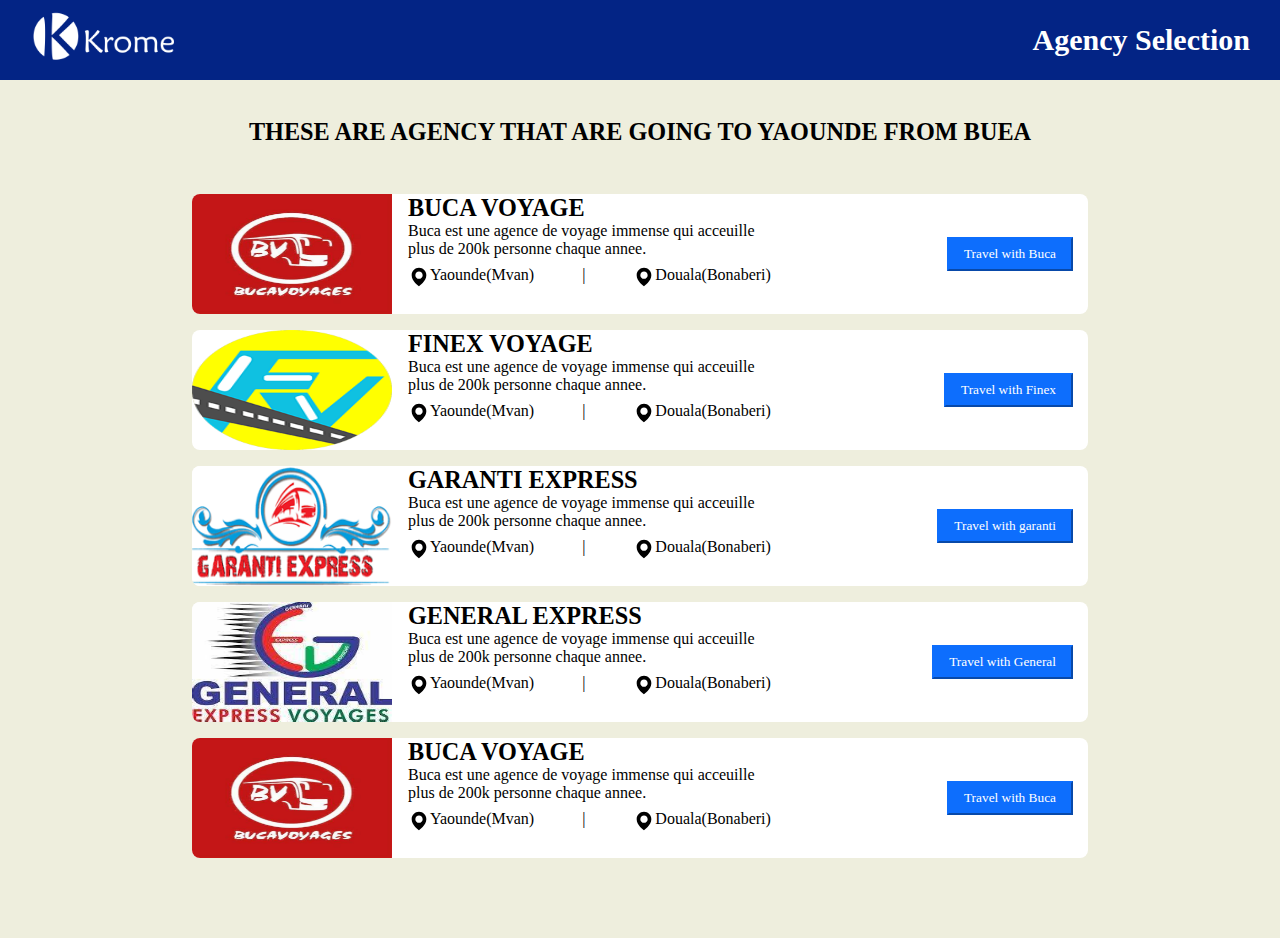
<file: agency.html>
<!DOCTYPE html>
<html lang="en">

<head>
    <meta charset="UTF-8">
    <meta name="viewport" content="width=device-width, initial-scale=1.0">
    <link rel="stylesheet" href="css/agency.css">
    <title>Agency</title>
</head>

<body>
    <div class="nav">
        <div class="logo">
            <img src="images/krome-white.png" alt="">
        </div>
        <p>Agency Selection</p>
    </div>
    <div class="section1 pb-5">
        <h1 class="fs-4 mb-5 text-uppercase fw-bold">These are agency that are going to Yaounde from Buea</h1>


        <div class="agency-card d-flex mb-3">
            <div class="agency-card2 d-flex">
                <img src="images/buca.jpg" alt="" class="agency-img">
                <div class="agency-text ms-3">
                    <div class="agency-name fs-4 fw-bold text-uppercase">BUCA Voyage</div>
                    <div class="agency-description mb-2">Buca est une agence de voyage immense qui acceuille <br>
                        plus de 200k personne chaque annee.
                    </div>
                    <div class="agency-location d-flex">
                        <svg xmlns="http://www.w3.org/2000/svg" width="22" height="22" viewBox="0 0 24 24"
                            style="fill: black;">
                            <path
                                d="M12 2C7.589 2 4 5.589 4 9.995 3.971 16.44 11.696 21.784 12 22c0 0 8.029-5.56 8-12 0-4.411-3.589-8-8-8zm0 12c-2.21 0-4-1.79-4-4s1.79-4 4-4 4 1.79 4 4-1.79 4-4 4z">
                            </path>
                        </svg>
                        <p>Yaounde(Mvan)</p>
                        <p class="mx-5">|</p>

                        <svg xmlns="http://www.w3.org/2000/svg" width="22" height="22" viewBox="0 0 24 24"
                            style="fill: black;">
                            <path
                                d="M12 2C7.589 2 4 5.589 4 9.995 3.971 16.44 11.696 21.784 12 22c0 0 8.029-5.56 8-12 0-4.411-3.589-8-8-8zm0 12c-2.21 0-4-1.79-4-4s1.79-4 4-4 4 1.79 4 4-1.79 4-4 4z">
                            </path>
                        </svg>
                        <p>Douala(Bonaberi)</p>
                    </div>
                </div>
            </div>
            <div class="agency-btn">
                <button type="button" class="btn btn-primary">Travel with Buca</button>
            </div>
        </div>



        <div class="agency-card d-flex mb-3">
            <div class="agency-card2 d-flex">
                <img src="images/finex.png" alt="" class="agency-img">
                <div class="agency-text ms-3">
                    <div class="agency-name fs-4 fw-bold text-uppercase">FINEX Voyage</div>
                    <div class="agency-description mb-2">Buca est une agence de voyage immense qui acceuille <br>
                        plus de 200k personne chaque annee.
                    </div>
                    <div class="agency-location d-flex">
                        <svg xmlns="http://www.w3.org/2000/svg" width="22" height="22" viewBox="0 0 24 24"
                            style="fill: black;">
                            <path
                                d="M12 2C7.589 2 4 5.589 4 9.995 3.971 16.44 11.696 21.784 12 22c0 0 8.029-5.56 8-12 0-4.411-3.589-8-8-8zm0 12c-2.21 0-4-1.79-4-4s1.79-4 4-4 4 1.79 4 4-1.79 4-4 4z">
                            </path>
                        </svg>
                        <p>Yaounde(Mvan)</p>
                        <p class="mx-5">|</p>

                        <svg xmlns="http://www.w3.org/2000/svg" width="22" height="22" viewBox="0 0 24 24"
                            style="fill: black;">
                            <path
                                d="M12 2C7.589 2 4 5.589 4 9.995 3.971 16.44 11.696 21.784 12 22c0 0 8.029-5.56 8-12 0-4.411-3.589-8-8-8zm0 12c-2.21 0-4-1.79-4-4s1.79-4 4-4 4 1.79 4 4-1.79 4-4 4z">
                            </path>
                        </svg>
                        <p>Douala(Bonaberi)</p>
                    </div>
                </div>
            </div>
            <div class="agency-btn">
                <button type="button" class="btn btn-primary">Travel with Finex</button>
            </div>
        </div>


        <div class="agency-card d-flex mb-3">
            <div class="agency-card2 d-flex">
                <img src="images/garanti.png" alt="" class="agency-img">
                <div class="agency-text ms-3">
                    <div class="agency-name fs-4 fw-bold text-uppercase">garanti express</div>
                    <div class="agency-description mb-2">Buca est une agence de voyage immense qui acceuille <br>
                        plus de 200k personne chaque annee.
                    </div>
                    <div class="agency-location d-flex">
                        <svg xmlns="http://www.w3.org/2000/svg" width="22" height="22" viewBox="0 0 24 24"
                            style="fill: black;">
                            <path
                                d="M12 2C7.589 2 4 5.589 4 9.995 3.971 16.44 11.696 21.784 12 22c0 0 8.029-5.56 8-12 0-4.411-3.589-8-8-8zm0 12c-2.21 0-4-1.79-4-4s1.79-4 4-4 4 1.79 4 4-1.79 4-4 4z">
                            </path>
                        </svg>
                        <p>Yaounde(Mvan)</p>
                        <p class="mx-5">|</p>

                        <svg xmlns="http://www.w3.org/2000/svg" width="22" height="22" viewBox="0 0 24 24"
                            style="fill: black;">
                            <path
                                d="M12 2C7.589 2 4 5.589 4 9.995 3.971 16.44 11.696 21.784 12 22c0 0 8.029-5.56 8-12 0-4.411-3.589-8-8-8zm0 12c-2.21 0-4-1.79-4-4s1.79-4 4-4 4 1.79 4 4-1.79 4-4 4z">
                            </path>
                        </svg>
                        <p>Douala(Bonaberi)</p>
                    </div>
                </div>
            </div>
            <div class="agency-btn">
                <button type="button" class="btn btn-primary">Travel with garanti</button>
            </div>
        </div>


        <div class="agency-card d-flex mb-3">
            <div class="agency-card2 d-flex">
                <img src="images/general.jpg" alt="" class="agency-img">
                <div class="agency-text ms-3">
                    <div class="agency-name fs-4 fw-bold text-uppercase">general express</div>
                    <div class="agency-description mb-2">Buca est une agence de voyage immense qui acceuille <br>
                        plus de 200k personne chaque annee.
                    </div>
                    <div class="agency-location d-flex">
                        <svg xmlns="http://www.w3.org/2000/svg" width="22" height="22" viewBox="0 0 24 24"
                            style="fill: black;">
                            <path
                                d="M12 2C7.589 2 4 5.589 4 9.995 3.971 16.44 11.696 21.784 12 22c0 0 8.029-5.56 8-12 0-4.411-3.589-8-8-8zm0 12c-2.21 0-4-1.79-4-4s1.79-4 4-4 4 1.79 4 4-1.79 4-4 4z">
                            </path>
                        </svg>
                        <p>Yaounde(Mvan)</p>
                        <p class="mx-5">|</p>

                        <svg xmlns="http://www.w3.org/2000/svg" width="22" height="22" viewBox="0 0 24 24"
                            style="fill: black;">
                            <path
                                d="M12 2C7.589 2 4 5.589 4 9.995 3.971 16.44 11.696 21.784 12 22c0 0 8.029-5.56 8-12 0-4.411-3.589-8-8-8zm0 12c-2.21 0-4-1.79-4-4s1.79-4 4-4 4 1.79 4 4-1.79 4-4 4z">
                            </path>
                        </svg>
                        <p>Douala(Bonaberi)</p>
                    </div>
                </div>
            </div>
            <div class="agency-btn">
                <button type="button" class="btn btn-primary">Travel with General</button>
            </div>
        </div>


        <div class="agency-card d-flex mb-3">
            <div class="agency-card2 d-flex">
                <img src="images/buca.jpg" alt="" class="agency-img">
                <div class="agency-text ms-3">
                    <div class="agency-name fs-4 fw-bold text-uppercase">BUCA Voyage</div>
                    <div class="agency-description mb-2">Buca est une agence de voyage immense qui acceuille <br>
                        plus de 200k personne chaque annee.
                    </div>
                    <div class="agency-location d-flex">
                        <svg xmlns="http://www.w3.org/2000/svg" width="22" height="22" viewBox="0 0 24 24"
                            style="fill: black;">
                            <path
                                d="M12 2C7.589 2 4 5.589 4 9.995 3.971 16.44 11.696 21.784 12 22c0 0 8.029-5.56 8-12 0-4.411-3.589-8-8-8zm0 12c-2.21 0-4-1.79-4-4s1.79-4 4-4 4 1.79 4 4-1.79 4-4 4z">
                            </path>
                        </svg>
                        <p>Yaounde(Mvan)</p>
                        <p class="mx-5">|</p>

                        <svg xmlns="http://www.w3.org/2000/svg" width="22" height="22" viewBox="0 0 24 24"
                            style="fill: black;">
                            <path
                                d="M12 2C7.589 2 4 5.589 4 9.995 3.971 16.44 11.696 21.784 12 22c0 0 8.029-5.56 8-12 0-4.411-3.589-8-8-8zm0 12c-2.21 0-4-1.79-4-4s1.79-4 4-4 4 1.79 4 4-1.79 4-4 4z">
                            </path>
                        </svg>
                        <p>Douala(Bonaberi)</p>
                    </div>
                </div>
            </div>
            <div class="agency-btn">
                <button type="button" class="btn btn-primary">Travel with Buca</button>
            </div>
        </div>


    </div>
</body>

</html>
</file>
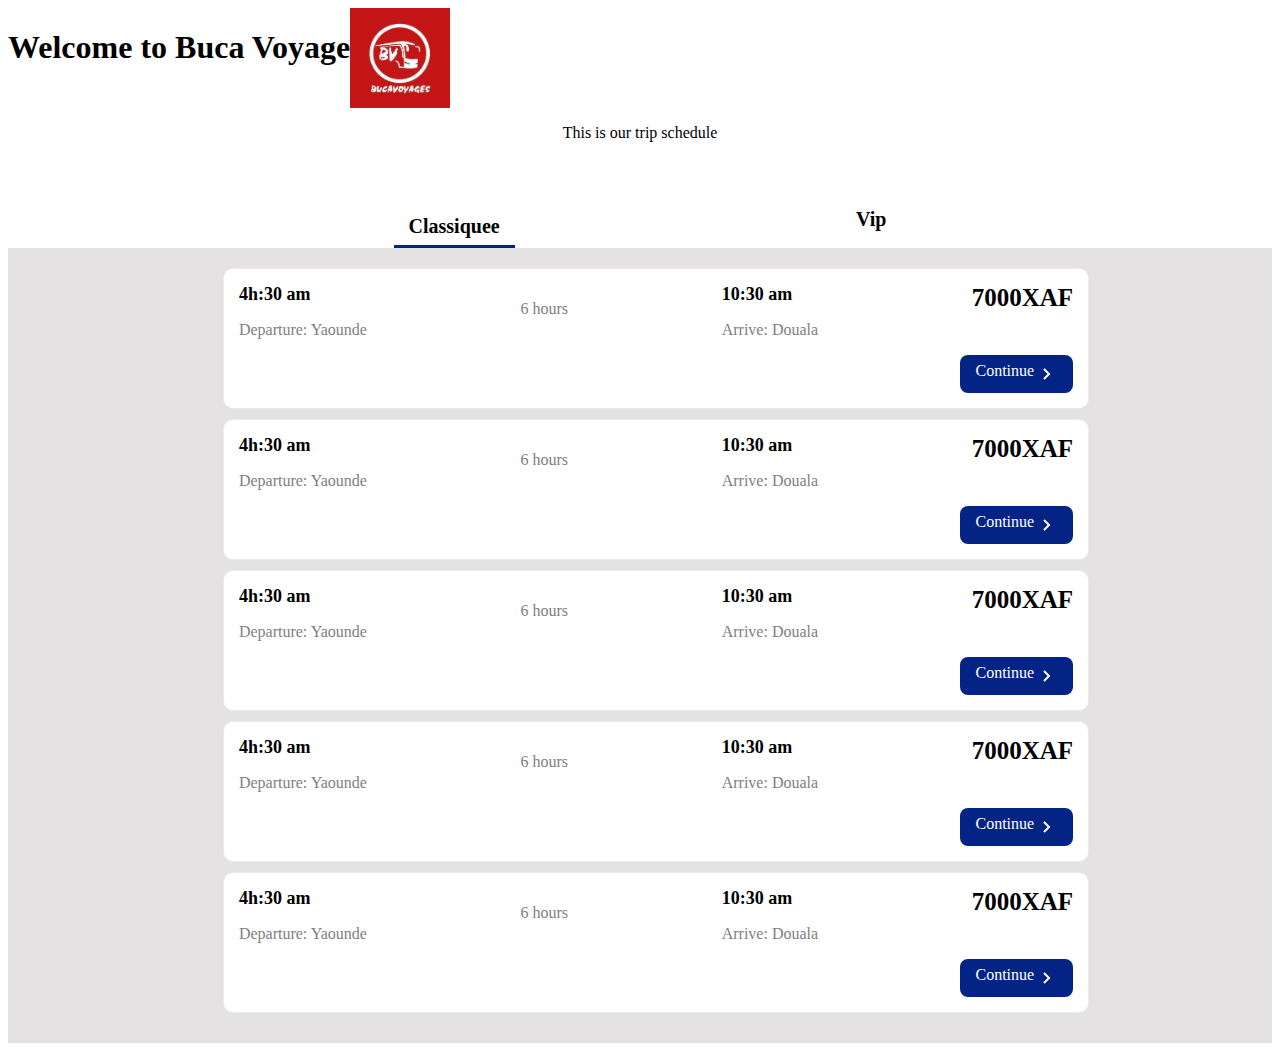
<file: agency_schedule.html>
<!DOCTYPE html>
<html lang="en">

<head>
    <meta charset="UTF-8">
    <meta name="viewport" content="width=device-width, initial-scale=1.0">
    <link rel="stylesheet" href="css/agency_schedule.css">
    <title>Document</title>
</head>

<body>

    <div class="section">
        <div class="section1">
            <div class="logo">
                <h1>Welcome to Buca Voyage</h1>
                <img src="images/buca.jpg" alt="">
            </div>
            <p>This is our trip schedule</p>
        </div>

        <div class="bus">
            <div class="bus-type">
                <div class="type1">Classiquee</div>
                <div class="type">Vip</div>
            </div>

        </div>

        <div class="section2">
            <div class="section2-1">

                <div class="bus-card">
                    <div class="card1">
                        <div class="time">
                            <b>4h:30 am</b>
                            <p>Departure: Yaounde</p>
                        </div>

                        <div class="time">
                            <p>6 hours</p>
                        </div>

                        <div class="time">
                            <b>10:30 am</b>
                            <p>Arrive: Douala</p>
                        </div>

                        <div class="time">
                            <b class="price">7000XAF</b>
                        </div>
                    </div>
                    <div class="continue1">
                        <div class="bus-info">
                            <div class="foot">
                                <svg xmlns="http://www.w3.org/2000/svg" width="24" height="24" viewBox="0 0 24 24"
                                    style="fill: grey;">
                                    <path
                                        d="M12 10h-2V3H8v7H6V3H4v8c0 1.654 1.346 3 3 3h1v7h2v-7h1c1.654 0 3-1.346 3-3V3h-2v7zm7-7h-1c-1.159 0-2 1.262-2 3v8h2v7h2V4a1 1 0 0 0-1-1z">
                                    </path>
                                </svg>
                                food
                            </div>
                            <div class="foot"><svg xmlns="http://www.w3.org/2000/svg" width="24" height="24"
                                    viewBox="0 0 24 24" style="fill: grey;">
                                    <path
                                        d="M5 2h2v3H5zm4 0h2v3H9zm4 0h2v3h-2zm6 7h-2V7H3v11c0 1.654 1.346 3 3 3h8c1.654 0 3-1.346 3-3h2c1.103 0 2-.897 2-2v-5c0-1.103-.897-2-2-2zm-4 9a1 1 0 0 1-1 1H6a1 1 0 0 1-1-1V9h10v9zm2-2v-5h2l.002 5H17z">
                                    </path>
                                </svg>
                                Coffee</div>
                            <div class="foot">
                                <svg xmlns="http://www.w3.org/2000/svg" width="24" height="24" viewBox="0 0 24 24"
                                    style="fill: grey;transform: ;msFilter:;">
                                    <path
                                        d="M13 5.5C13 3.57 11.43 2 9.5 2 7.466 2 6.25 3.525 6.25 5h2c0-.415.388-1 1.25-1 .827 0 1.5.673 1.5 1.5S10.327 7 9.5 7H2v2h7.5C11.43 9 13 7.43 13 5.5zm2.5 9.5H8v2h7.5c.827 0 1.5.673 1.5 1.5s-.673 1.5-1.5 1.5c-.862 0-1.25-.585-1.25-1h-2c0 1.475 1.216 3 3.25 3 1.93 0 3.5-1.57 3.5-3.5S17.43 15 15.5 15z">
                                    </path>
                                    <path
                                        d="M18 5c-2.206 0-4 1.794-4 4h2c0-1.103.897-2 2-2s2 .897 2 2-.897 2-2 2H2v2h16c2.206 0 4-1.794 4-4s-1.794-4-4-4zM2 15h4v2H2z">
                                    </path>
                                </svg>
                                AC
                            </div>
                            <div class="foot">
                                <svg xmlns="http://www.w3.org/2000/svg" width="24" height="24" viewBox="0 0 24 24"
                                    style="fill: grey;transform: ;msFilter:;">
                                    <path
                                        d="M20 6h-5.586l2.293-2.293-1.414-1.414L12 5.586 8.707 2.293 7.293 3.707 9.586 6H4c-1.103 0-2 .897-2 2v11c0 1.103.897 2 2 2h16c1.103 0 2-.897 2-2V8c0-1.103-.897-2-2-2zM4 19V8h16l.002 11H4z">
                                    </path>
                                </svg>
                                TV
                            </div>
                        </div>
                        <div class="continue">Continue
                            <svg xmlns="http://www.w3.org/2000/svg" width="24" height="24" viewBox="0 0 24 24" style="fill: rgba(255, 255, 255, 1);transform: ;msFilter:;"><path d="M10.707 17.707 16.414 12l-5.707-5.707-1.414 1.414L13.586 12l-4.293 4.293z"></path></svg>
                        </div>
                    </div>
                </div>

                <div class="bus-card">
                    <div class="card1">
                        <div class="time">
                            <b>4h:30 am</b>
                            <p>Departure: Yaounde</p>
                        </div>

                        <div class="time">
                            <p>6 hours</p>
                        </div>

                        <div class="time">
                            <b>10:30 am</b>
                            <p>Arrive: Douala</p>
                        </div>

                        <div class="time">
                            <b class="price">7000XAF</b>
                        </div>
                    </div>
                    <div class="continue1">
                        <div class="bus-info">
                            <div class="foot">
                                <svg xmlns="http://www.w3.org/2000/svg" width="24" height="24" viewBox="0 0 24 24"
                                    style="fill: grey;">
                                    <path
                                        d="M12 10h-2V3H8v7H6V3H4v8c0 1.654 1.346 3 3 3h1v7h2v-7h1c1.654 0 3-1.346 3-3V3h-2v7zm7-7h-1c-1.159 0-2 1.262-2 3v8h2v7h2V4a1 1 0 0 0-1-1z">
                                    </path>
                                </svg>
                                food
                            </div>
                            <div class="foot"><svg xmlns="http://www.w3.org/2000/svg" width="24" height="24"
                                    viewBox="0 0 24 24" style="fill: grey;">
                                    <path
                                        d="M5 2h2v3H5zm4 0h2v3H9zm4 0h2v3h-2zm6 7h-2V7H3v11c0 1.654 1.346 3 3 3h8c1.654 0 3-1.346 3-3h2c1.103 0 2-.897 2-2v-5c0-1.103-.897-2-2-2zm-4 9a1 1 0 0 1-1 1H6a1 1 0 0 1-1-1V9h10v9zm2-2v-5h2l.002 5H17z">
                                    </path>
                                </svg>
                                Coffee</div>
                            <div class="foot">
                                <svg xmlns="http://www.w3.org/2000/svg" width="24" height="24" viewBox="0 0 24 24"
                                    style="fill: grey;transform: ;msFilter:;">
                                    <path
                                        d="M13 5.5C13 3.57 11.43 2 9.5 2 7.466 2 6.25 3.525 6.25 5h2c0-.415.388-1 1.25-1 .827 0 1.5.673 1.5 1.5S10.327 7 9.5 7H2v2h7.5C11.43 9 13 7.43 13 5.5zm2.5 9.5H8v2h7.5c.827 0 1.5.673 1.5 1.5s-.673 1.5-1.5 1.5c-.862 0-1.25-.585-1.25-1h-2c0 1.475 1.216 3 3.25 3 1.93 0 3.5-1.57 3.5-3.5S17.43 15 15.5 15z">
                                    </path>
                                    <path
                                        d="M18 5c-2.206 0-4 1.794-4 4h2c0-1.103.897-2 2-2s2 .897 2 2-.897 2-2 2H2v2h16c2.206 0 4-1.794 4-4s-1.794-4-4-4zM2 15h4v2H2z">
                                    </path>
                                </svg>
                                AC
                            </div>
                            <div class="foot">
                                <svg xmlns="http://www.w3.org/2000/svg" width="24" height="24" viewBox="0 0 24 24"
                                    style="fill: grey;transform: ;msFilter:;">
                                    <path
                                        d="M20 6h-5.586l2.293-2.293-1.414-1.414L12 5.586 8.707 2.293 7.293 3.707 9.586 6H4c-1.103 0-2 .897-2 2v11c0 1.103.897 2 2 2h16c1.103 0 2-.897 2-2V8c0-1.103-.897-2-2-2zM4 19V8h16l.002 11H4z">
                                    </path>
                                </svg>
                                TV
                            </div>
                        </div>
                        <div class="continue"> Continue
                            <svg xmlns="http://www.w3.org/2000/svg" width="24" height="24" viewBox="0 0 24 24" style="fill: rgba(255, 255, 255, 1);transform: ;msFilter:;"><path d="M10.707 17.707 16.414 12l-5.707-5.707-1.414 1.414L13.586 12l-4.293 4.293z"></path></svg>
                        
                        </div>
                    </div>
                </div>

                <div class="bus-card">
                    <div class="card1">
                        <div class="time">
                            <b>4h:30 am</b>
                            <p>Departure: Yaounde</p>
                        </div>

                        <div class="time">
                            <p>6 hours</p>
                        </div>

                        <div class="time">
                            <b>10:30 am</b>
                            <p>Arrive: Douala</p>
                        </div>

                        <div class="time">
                            <b class="price">7000XAF</b>
                        </div>
                    </div>
                    <div class="continue1">
                        <div class="bus-info">
                            <div class="foot">
                                <svg xmlns="http://www.w3.org/2000/svg" width="24" height="24" viewBox="0 0 24 24"
                                    style="fill: grey;">
                                    <path
                                        d="M12 10h-2V3H8v7H6V3H4v8c0 1.654 1.346 3 3 3h1v7h2v-7h1c1.654 0 3-1.346 3-3V3h-2v7zm7-7h-1c-1.159 0-2 1.262-2 3v8h2v7h2V4a1 1 0 0 0-1-1z">
                                    </path>
                                </svg>
                                food
                            </div>
                            <div class="foot"><svg xmlns="http://www.w3.org/2000/svg" width="24" height="24"
                                    viewBox="0 0 24 24" style="fill: grey;">
                                    <path
                                        d="M5 2h2v3H5zm4 0h2v3H9zm4 0h2v3h-2zm6 7h-2V7H3v11c0 1.654 1.346 3 3 3h8c1.654 0 3-1.346 3-3h2c1.103 0 2-.897 2-2v-5c0-1.103-.897-2-2-2zm-4 9a1 1 0 0 1-1 1H6a1 1 0 0 1-1-1V9h10v9zm2-2v-5h2l.002 5H17z">
                                    </path>
                                </svg>
                                Coffee</div>
                            <div class="foot">
                                <svg xmlns="http://www.w3.org/2000/svg" width="24" height="24" viewBox="0 0 24 24"
                                    style="fill: grey;transform: ;msFilter:;">
                                    <path
                                        d="M13 5.5C13 3.57 11.43 2 9.5 2 7.466 2 6.25 3.525 6.25 5h2c0-.415.388-1 1.25-1 .827 0 1.5.673 1.5 1.5S10.327 7 9.5 7H2v2h7.5C11.43 9 13 7.43 13 5.5zm2.5 9.5H8v2h7.5c.827 0 1.5.673 1.5 1.5s-.673 1.5-1.5 1.5c-.862 0-1.25-.585-1.25-1h-2c0 1.475 1.216 3 3.25 3 1.93 0 3.5-1.57 3.5-3.5S17.43 15 15.5 15z">
                                    </path>
                                    <path
                                        d="M18 5c-2.206 0-4 1.794-4 4h2c0-1.103.897-2 2-2s2 .897 2 2-.897 2-2 2H2v2h16c2.206 0 4-1.794 4-4s-1.794-4-4-4zM2 15h4v2H2z">
                                    </path>
                                </svg>
                                AC
                            </div>
                            <div class="foot">
                                <svg xmlns="http://www.w3.org/2000/svg" width="24" height="24" viewBox="0 0 24 24"
                                    style="fill: grey;transform: ;msFilter:;">
                                    <path
                                        d="M20 6h-5.586l2.293-2.293-1.414-1.414L12 5.586 8.707 2.293 7.293 3.707 9.586 6H4c-1.103 0-2 .897-2 2v11c0 1.103.897 2 2 2h16c1.103 0 2-.897 2-2V8c0-1.103-.897-2-2-2zM4 19V8h16l.002 11H4z">
                                    </path>
                                </svg>
                                TV
                            </div>
                        </div>
                        <div class="continue"> Continue
                            <svg xmlns="http://www.w3.org/2000/svg" width="24" height="24" viewBox="0 0 24 24" style="fill: rgba(255, 255, 255, 1);transform: ;msFilter:;"><path d="M10.707 17.707 16.414 12l-5.707-5.707-1.414 1.414L13.586 12l-4.293 4.293z"></path></svg>
                        
                        </div>
                    </div>
                </div>

                <div class="bus-card">
                    <div class="card1">
                        <div class="time">
                            <b>4h:30 am</b>
                            <p>Departure: Yaounde</p>
                        </div>

                        <div class="time">
                            <p>6 hours</p>
                        </div>

                        <div class="time">
                            <b>10:30 am</b>
                            <p>Arrive: Douala</p>
                        </div>

                        <div class="time">
                            <b class="price">7000XAF</b>
                        </div>
                    </div>
                    <div class="continue1">
                        <div class="bus-info">
                            <div class="foot">
                                <svg xmlns="http://www.w3.org/2000/svg" width="24" height="24" viewBox="0 0 24 24"
                                    style="fill: grey;">
                                    <path
                                        d="M12 10h-2V3H8v7H6V3H4v8c0 1.654 1.346 3 3 3h1v7h2v-7h1c1.654 0 3-1.346 3-3V3h-2v7zm7-7h-1c-1.159 0-2 1.262-2 3v8h2v7h2V4a1 1 0 0 0-1-1z">
                                    </path>
                                </svg>
                                food
                            </div>
                            <div class="foot"><svg xmlns="http://www.w3.org/2000/svg" width="24" height="24"
                                    viewBox="0 0 24 24" style="fill: grey;">
                                    <path
                                        d="M5 2h2v3H5zm4 0h2v3H9zm4 0h2v3h-2zm6 7h-2V7H3v11c0 1.654 1.346 3 3 3h8c1.654 0 3-1.346 3-3h2c1.103 0 2-.897 2-2v-5c0-1.103-.897-2-2-2zm-4 9a1 1 0 0 1-1 1H6a1 1 0 0 1-1-1V9h10v9zm2-2v-5h2l.002 5H17z">
                                    </path>
                                </svg>
                                Coffee</div>
                            <div class="foot">
                                <svg xmlns="http://www.w3.org/2000/svg" width="24" height="24" viewBox="0 0 24 24"
                                    style="fill: grey;transform: ;msFilter:;">
                                    <path
                                        d="M13 5.5C13 3.57 11.43 2 9.5 2 7.466 2 6.25 3.525 6.25 5h2c0-.415.388-1 1.25-1 .827 0 1.5.673 1.5 1.5S10.327 7 9.5 7H2v2h7.5C11.43 9 13 7.43 13 5.5zm2.5 9.5H8v2h7.5c.827 0 1.5.673 1.5 1.5s-.673 1.5-1.5 1.5c-.862 0-1.25-.585-1.25-1h-2c0 1.475 1.216 3 3.25 3 1.93 0 3.5-1.57 3.5-3.5S17.43 15 15.5 15z">
                                    </path>
                                    <path
                                        d="M18 5c-2.206 0-4 1.794-4 4h2c0-1.103.897-2 2-2s2 .897 2 2-.897 2-2 2H2v2h16c2.206 0 4-1.794 4-4s-1.794-4-4-4zM2 15h4v2H2z">
                                    </path>
                                </svg>
                                AC
                            </div>
                            <div class="foot">
                                <svg xmlns="http://www.w3.org/2000/svg" width="24" height="24" viewBox="0 0 24 24"
                                    style="fill: grey;transform: ;msFilter:;">
                                    <path
                                        d="M20 6h-5.586l2.293-2.293-1.414-1.414L12 5.586 8.707 2.293 7.293 3.707 9.586 6H4c-1.103 0-2 .897-2 2v11c0 1.103.897 2 2 2h16c1.103 0 2-.897 2-2V8c0-1.103-.897-2-2-2zM4 19V8h16l.002 11H4z">
                                    </path>
                                </svg>
                                TV
                            </div>
                        </div>
                        <div class="continue"> Continue
                            <svg xmlns="http://www.w3.org/2000/svg" width="24" height="24" viewBox="0 0 24 24" style="fill: rgba(255, 255, 255, 1);transform: ;msFilter:;"><path d="M10.707 17.707 16.414 12l-5.707-5.707-1.414 1.414L13.586 12l-4.293 4.293z"></path></svg>
                        
                        </div>
                    </div>
                </div>

                <div class="bus-card">
                    <div class="card1">
                        <div class="time">
                            <b>4h:30 am</b>
                            <p>Departure: Yaounde</p>
                        </div>

                        <div class="time">
                            <p>6 hours</p>
                        </div>

                        <div class="time">
                            <b>10:30 am</b>
                            <p>Arrive: Douala</p>
                        </div>

                        <div class="time">
                            <b class="price">7000XAF</b>
                        </div>
                    </div>
                    <div class="continue1">
                        <div class="bus-info">
                            <div class="foot">
                                <svg xmlns="http://www.w3.org/2000/svg" width="24" height="24" viewBox="0 0 24 24"
                                    style="fill: grey;">
                                    <path
                                        d="M12 10h-2V3H8v7H6V3H4v8c0 1.654 1.346 3 3 3h1v7h2v-7h1c1.654 0 3-1.346 3-3V3h-2v7zm7-7h-1c-1.159 0-2 1.262-2 3v8h2v7h2V4a1 1 0 0 0-1-1z">
                                    </path>
                                </svg>
                                food
                            </div>
                            <div class="foot"><svg xmlns="http://www.w3.org/2000/svg" width="24" height="24"
                                    viewBox="0 0 24 24" style="fill: grey;">
                                    <path
                                        d="M5 2h2v3H5zm4 0h2v3H9zm4 0h2v3h-2zm6 7h-2V7H3v11c0 1.654 1.346 3 3 3h8c1.654 0 3-1.346 3-3h2c1.103 0 2-.897 2-2v-5c0-1.103-.897-2-2-2zm-4 9a1 1 0 0 1-1 1H6a1 1 0 0 1-1-1V9h10v9zm2-2v-5h2l.002 5H17z">
                                    </path>
                                </svg>
                                Coffee</div>
                            <div class="foot">
                                <svg xmlns="http://www.w3.org/2000/svg" width="24" height="24" viewBox="0 0 24 24"
                                    style="fill: grey;transform: ;msFilter:;">
                                    <path
                                        d="M13 5.5C13 3.57 11.43 2 9.5 2 7.466 2 6.25 3.525 6.25 5h2c0-.415.388-1 1.25-1 .827 0 1.5.673 1.5 1.5S10.327 7 9.5 7H2v2h7.5C11.43 9 13 7.43 13 5.5zm2.5 9.5H8v2h7.5c.827 0 1.5.673 1.5 1.5s-.673 1.5-1.5 1.5c-.862 0-1.25-.585-1.25-1h-2c0 1.475 1.216 3 3.25 3 1.93 0 3.5-1.57 3.5-3.5S17.43 15 15.5 15z">
                                    </path>
                                    <path
                                        d="M18 5c-2.206 0-4 1.794-4 4h2c0-1.103.897-2 2-2s2 .897 2 2-.897 2-2 2H2v2h16c2.206 0 4-1.794 4-4s-1.794-4-4-4zM2 15h4v2H2z">
                                    </path>
                                </svg>
                                AC
                            </div>
                            <div class="foot">
                                <svg xmlns="http://www.w3.org/2000/svg" width="24" height="24" viewBox="0 0 24 24"
                                    style="fill: grey;transform: ;msFilter:;">
                                    <path
                                        d="M20 6h-5.586l2.293-2.293-1.414-1.414L12 5.586 8.707 2.293 7.293 3.707 9.586 6H4c-1.103 0-2 .897-2 2v11c0 1.103.897 2 2 2h16c1.103 0 2-.897 2-2V8c0-1.103-.897-2-2-2zM4 19V8h16l.002 11H4z">
                                    </path>
                                </svg>
                                TV
                            </div>
                        </div>
                        <div class="continue"> Continue
                            <svg xmlns="http://www.w3.org/2000/svg" width="24" height="24" viewBox="0 0 24 24" style="fill: rgba(255, 255, 255, 1);transform: ;msFilter:;"><path d="M10.707 17.707 16.414 12l-5.707-5.707-1.414 1.414L13.586 12l-4.293 4.293z"></path></svg>
                        
                        </div>
                    </div>
                </div>


            </div>
        </div>
    </div>

    <script src="script/schedule.js"></script>
</body>

</html>
</file>
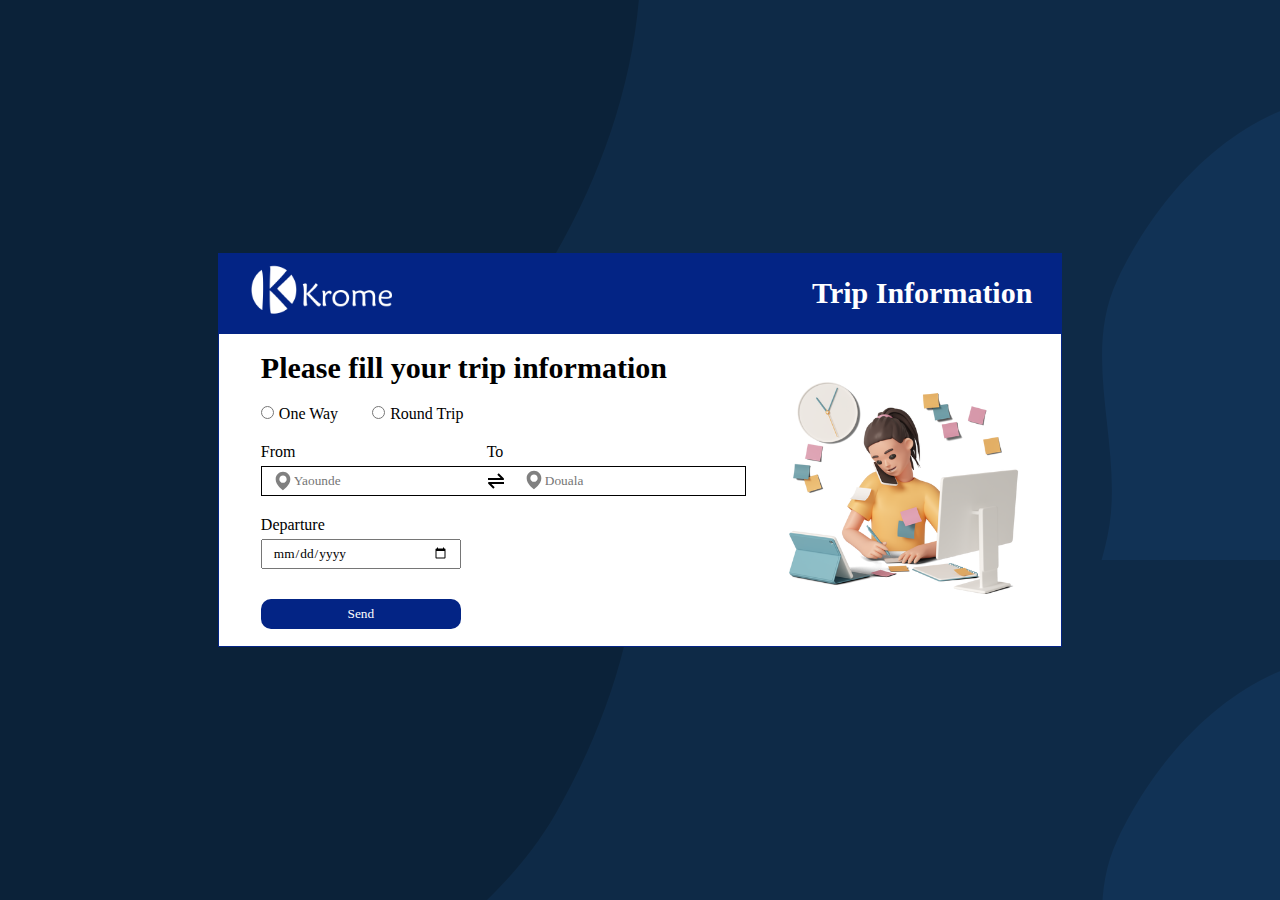
<file: destination.html>
<!DOCTYPE html>
<html lang="en">

<head>
    <meta charset="UTF-8">
    <meta name="viewport" content="width=device-width, initial-scale=1.0">
    <link rel="stylesheet" href="css/destination.css">
    <title>Document</title>
</head>

<body>
    <div class="nav">
        <div class="logo">
            <img src="images/krome-white.png" alt="">
        </div>
        <p>Trip Information</p>
    </div>

    <div class="sections">
        <div class="section1">
            <p class="header">Please fill your trip information</p>
            <form action="" class="traject">
                <input type="radio" name="traject" id="" class="go">One Way
                <input type="radio" name="traject" id="" class="goBack">Round Trip
            </form>
            <div class="place">
                <div class="place-indic">
                    <p>From</p>
                    <p>To</p>
                </div>
                <div class="place2">
                    <div class="from">
                        <svg class="location" xmlns="http://www.w3.org/2000/svg" width="22" height="22" viewBox="0 0 24 24" style="fill: grey;transform: ;msFilter:;"><path d="M12 2C7.589 2 4 5.589 4 9.995 3.971 16.44 11.696 21.784 12 22c0 0 8.029-5.56 8-12 0-4.411-3.589-8-8-8zm0 12c-2.21 0-4-1.79-4-4s1.79-4 4-4 4 1.79 4 4-1.79 4-4 4z"></path></svg>
                        <input type="text" placeholder="Yaounde">
                    </div>
                    <div class="to">
                        <svg class="direction" xmlns="http://www.w3.org/2000/svg" width="24" height="24" viewBox="0 0 24 24" style="fill: black;transform: ;msFilter:;"><path d="M19.924 10.383a1 1 0 0 0-.217-1.09l-5-5-1.414 1.414L16.586 9H4v2h15a1 1 0 0 0 .924-.617zM4.076 13.617a1 1 0 0 0 .217 1.09l5 5 1.414-1.414L7.414 15H20v-2H5a.999.999 0 0 0-.924.617z"></path></svg>
                        <svg class="location" xmlns="http://www.w3.org/2000/svg" width="22" height="22" viewBox="0 0 24 24" style="fill: grey;transform: ;msFilter:;"><path d="M12 2C7.589 2 4 5.589 4 9.995 3.971 16.44 11.696 21.784 12 22c0 0 8.029-5.56 8-12 0-4.411-3.589-8-8-8zm0 12c-2.21 0-4-1.79-4-4s1.79-4 4-4 4 1.79 4 4-1.79 4-4 4z"></path></svg>
                        
                        <input type="text" placeholder="Douala">
                    </div>
                </div>
            </div>

            <div class="depart">
                <p>Departure</p>
                <div class="date">
                    <input type="date">
                </div>
            </div>
            <input type="submit" value="Send" class="submit">
        </div>

        <div class="img-section">
            <img src="images/section1.PNG" alt="">
        </div>
    </div>
</body>

</html>
</file>
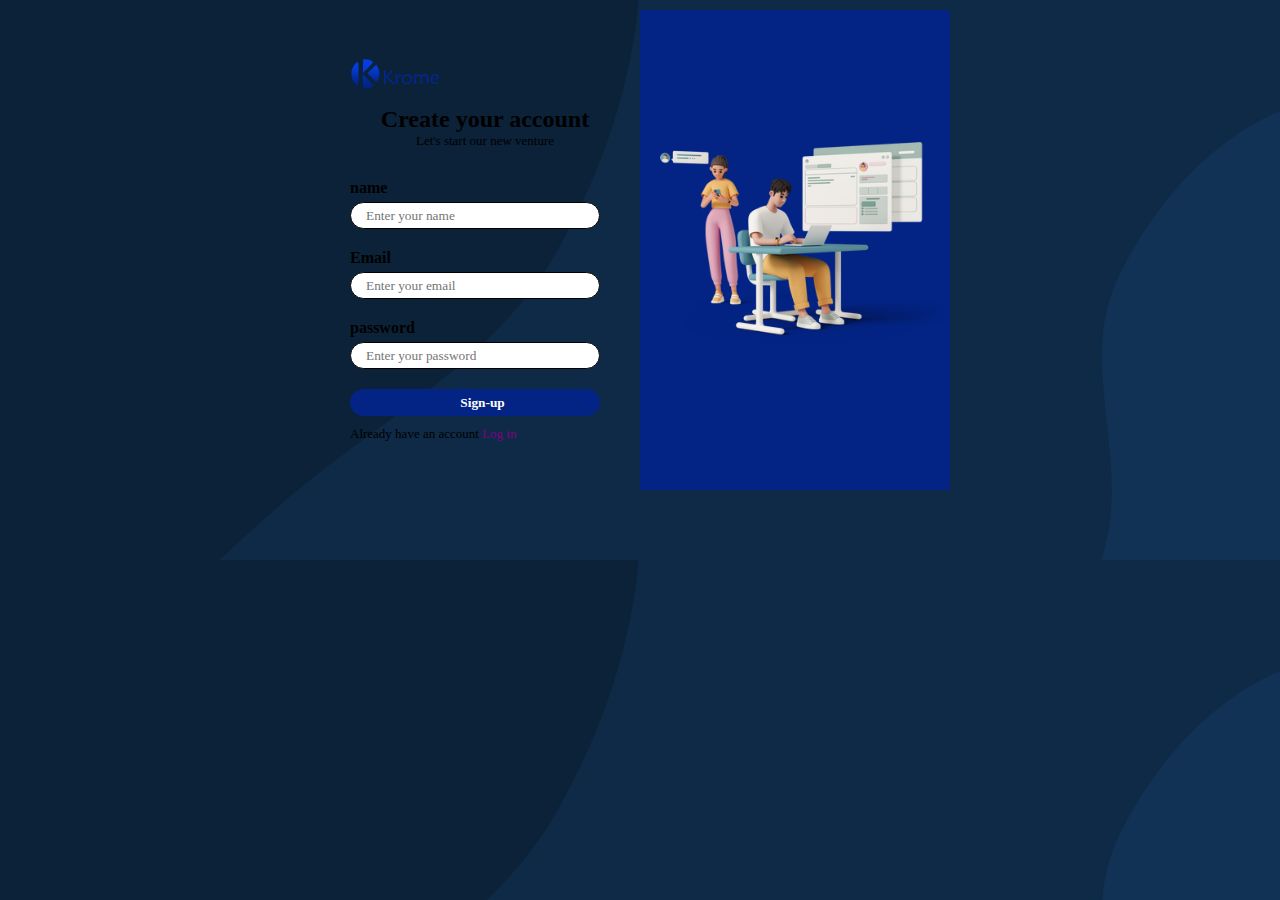
<file: login.html>
<!DOCTYPE html>
<html lang="en">

<head>
    <meta charset="UTF-8">
    <meta name="viewport" content="width=device-width, initial-scale=1.0">
    <link rel="stylesheet" href="css/login.css">
    <title>Document</title>
</head>

<body>
    <div class="sign-up">
        <form action="">
            <img src="images/krome_logo.png" alt="">
            <div class="sign-up-info">
                <h2>Create your account</h2>
                <p>Let's start our new venture</p>
            </div>

            <label for="name">name <br>
                <input type="text" placeholder="Enter your name">
            </label> <br>
            <label for="mail">Email <br>
                <input type="email" name="mail" id="" placeholder="Enter your email">
            </label><br>
            <label for="password">password <br>
                <input type="password" name="password" placeholder="Enter your password" id=""><br>
            </label>
            <input type="submit" value="Sign-up" class="up-btn">
            <p>Already have an account <a href="#">Log in</a></p>
        </form>
        <div class="sign-up-img">
            <img src="images/login.png" alt="">
        </div>
    </div>
</body>

</html>
</file>
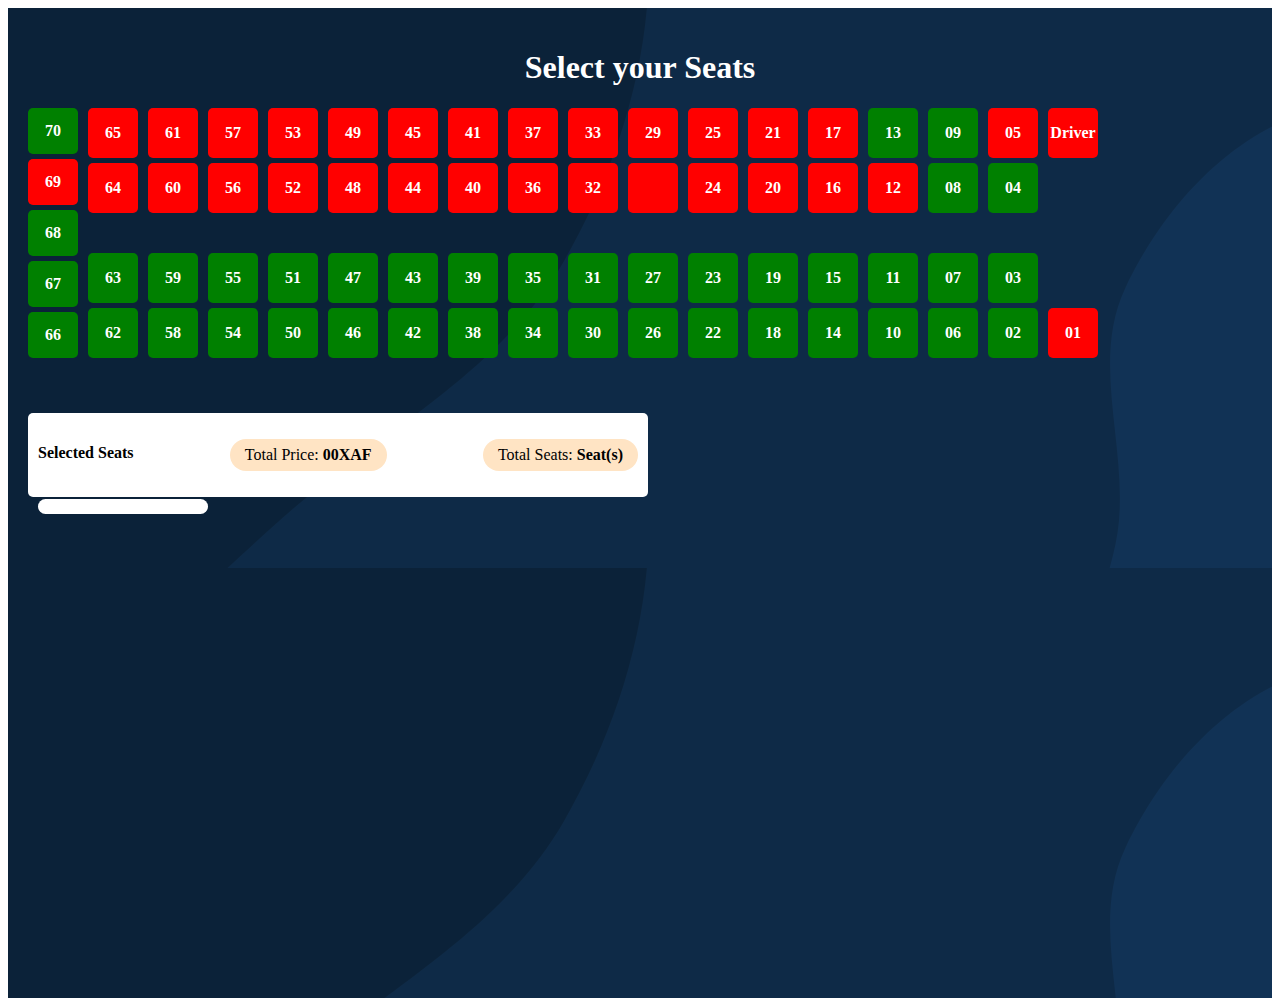
<file: seats.html>
<!DOCTYPE html>
<html lang="en">

<head>
  <meta charset="UTF-8">
  <meta name="viewport" content="width=device-width, initial-scale=1.0">
  <link rel="stylesheet" href="css/seats.css">
  <title>Seat</title>
</head>

<body>
  <div class="seat-map-container">
    <h1>Select your Seats</h1>
    <div class="seat-map">
      <div class="row">
        <div class="seat available" data-seat="seat n°70">70</div>
        <div class="seat occupied" data-seat="seat n°69">69</div>
        <div class="seat available" data-seat="seat n°68">68</div>
        <div class="seat available" data-seat="seat n°67">67</div>
        <div class="seat available" data-seat="seat n°66">66</div>
      </div>
      <div class="row">
        <div class="row1">
          <div class="seat occupied" data-seat="seat n°65">65</div>
          <div class="seat occupied" data-seat="seat n°64">64</div>
        </div>
        <div class="row1">
          <div class="seat available" data-seat="seat n°63">63</div>
          <div class="seat available" data-seat="seat n°62">62</div>
        </div>
      </div>

      <div class="row">
        <div class="row1">
          <div class="seat occupied" data-seat="seat n°61">61</div>
          <div class="seat occupied" data-seat="seat n°60">60</div>
        </div>
        <div class="row1">
          <div class="seat available" data-seat="seat n°59">59</div>
          <div class="seat available" data-seat="seat n°58">58</div>
        </div>
      </div>


      <div class="row">
        <div class="row1">
          <div class="seat occupied" data-seat="seat n°57">57</div>
          <div class="seat occupied" data-seat="seat n°56">56</div>
        </div>
        <div class="row1">
          <div class="seat available" data-seat="seat n°55">55</div>
          <div class="seat available" data-seat="seat n°54">54</div>
        </div>
      </div>

      <div class="row">
        <div class="row1">
          <div class="seat occupied" data-seat="seat n°53">53</div>
          <div class="seat occupied" data-seat="seat n°52">52</div>
        </div>
        <div class="row1">
          <div class="seat available" data-seat="seat n°51">51</div>
          <div class="seat available" data-seat="seat n°50">50</div>
        </div>
      </div>


      <div class="row">
        <div class="row1">
          <div class="seat occupied" data-seat="seat n°49">49</div>
          <div class="seat occupied" data-seat="seat n°48">48</div>
        </div>
        <div class="row1">
          <div class="seat available" data-seat="seat n°47">47</div>
          <div class="seat available" data-seat="seat n°46">46</div>
        </div>
      </div>


      <div class="row">
        <div class="row1">
          <div class="seat occupied" data-seat="seat n°45">45</div>
          <div class="seat occupied" data-seat="seat n°44">44</div>
        </div>
        <div class="row1">
          <div class="seat available" data-seat="seat n°43">43</div>
          <div class="seat available" data-seat="seat n°42">42</div>
        </div>
      </div>


      <div class="row">
        <div class="row1">
          <div class="seat occupied" data-seat="seat n°41">41</div>
          <div class="seat occupied" data-seat="seat n°40">40</div>
        </div>
        <div class="row1">
          <div class="seat available" data-seat="seat n°39">39</div>
          <div class="seat available" data-seat="seat n°38">38</div>
        </div>
      </div>


      <div class="row">
        <div class="row1">
          <div class="seat occupied" data-seat="seat n°37">37</div>
          <div class="seat occupied" data-seat="seat n°36">36</div>
        </div>
        <div class="row1">
          <div class="seat available" data-seat="seat n°35">35</div>
          <div class="seat available" data-seat="seat n°34">34</div>
        </div>
      </div>


      <div class="row">
        <div class="row1">
          <div class="seat occupied" data-seat="seat n°33">33</div>
          <div class="seat occupied" data-seat="seat n°32">32</div>
        </div>
        <div class="row1">
          <div class="seat available" data-seat="seat n°31">31</div>
          <div class="seat available" data-seat="seat n°30">30</div>
        </div>
      </div>


      <div class="row">
        <div class="row1">
          <div class="seat occupied" data-seat="seat n°29">29</div>
          <div class="seat occupied" data-seat="seat n°28"></div>
        </div>
        <div class="row1">
          <div class="seat available" data-seat="seat n°27">27</div>
          <div class="seat available" data-seat="seat n°26">26</div>
        </div>
      </div>


      <div class="row">
        <div class="row1">
          <div class="seat occupied" data-seat="seat n°25">25</div>
          <div class="seat occupied" data-seat="seat n°24">24</div>
        </div>
        <div class="row1">
          <div class="seat available" data-seat="seat n°23">23</div>
          <div class="seat available" data-seat="seat n°22">22</div>
        </div>
      </div>


      <div class="row">
        <div class="row1">
          <div class="seat occupied" data-seat="seat n°21">21</div>
          <div class="seat occupied" data-seat="seat n°20">20</div>
        </div>
        <div class="row1">
          <div class="seat available" data-seat="seat n°19">19</div>
          <div class="seat available" data-seat="seat n°18">18</div>
        </div>
      </div>


      <div class="row">
        <div class="row1">
          <div class="seat occupied" data-seat="seat n°17">17</div>
          <div class="seat occupied" data-seat="seat n°16">16</div>
        </div>
        <div class="row1">
          <div class="seat available" data-seat="seat n°15">15</div>
          <div class="seat available" data-seat="seat n°14">14</div>
        </div>
      </div>


      <div class="row">
        <div class="row1">
          <div class="seat available" data-seat="seat n°13">13</div>
          <div class="seat occupied" data-seat="seat n°12">12</div>
        </div>
        <div class="row1">
          <div class="seat available" data-seat="seat n°11">11</div>
          <div class="seat available" data-seat="seat n°10">10</div>
        </div>
      </div>


      <div class="row">
        <div class="row1">
          <div class="seat available" data-seat="seat n°09">09</div>
          <div class="seat available data-seat=" seat n°08">08</div>
        </div>
        <div class="row1">
          <div class="seat available" data-seat="seat n°07">07</div>
          <div class="seat available" data-seat="seat n°06">06</div>
        </div>
      </div>


      <div class="row">
        <div class="row1">
          <div class="seat occupied" data-seat="seat n°05">05</div>
          <div class="seat available" data-seat="seat n°04">04</div>
        </div>
        <div class="row1">
          <div class="seat available" data-seat="seat n°03">03</div>
          <div class="seat available" data-seat="seat n°02">02</div>
        </div>
      </div>

      <div class="row">
        <div class="row1">
          <div class="seat occupied" data-seat="dRIVER">Driver</div>

        </div>
        <div class="row1">
          <div class="seat occupied" data-seat="seat n°01">01</div>
        </div>
      </div>





      <!-- More rows here -->
    </div>


    <div class="seat-summary">
      <div class="seat-selected">
        <h4>Selected Seats</h4>
        <ul id="selected-seats">
          <!-- Selected seats will appear here -->
        </ul>
      </div>
      <div class="p">
        <p>Total Price: <b><span id="total-price">00XAF</span></b> </p>
      </div>
      <div class="p">
        <p>Total Seats: <b><span id="total-seats">Seat(s)</span></b> </p>
      </div>
    </div>
  </div>
  <script src="script/seats.js"></script>
</body>

</html>
</file>
<file: css/agency.css>
*{
    margin: 0;
    padding: 0;
    text-decoration: none;
    box-sizing: border-box;
    font-family: 'maiandra GD';
}



.nav{
    width: 100%;
    height: 80px;
    background-color: #032485;
    display: flex;
    justify-content: space-between;
    padding: 0 30px;
    align-items: center;
}

.nav .logo img{
    width: 150px;
}

.nav p{
    font-size: 30px;
    color: white;
    font-weight: bold;
}

.section1{
    padding: 3% 15% 5%  15%;
    background-color: #eeeedd;
}

.agency-card{
    background-color: white;
    height: 120px;
    overflow: hidden;
    border-radius: 8px;
    justify-content: space-between;
    padding-right: 15px;
    cursor: pointer;
}

.agency-card:hover{
    box-shadow: 0 0 15px gray;
    transition: 0.2s ease;
    width: 102%;
}

.agency-img{
    width: 200px;
}

.agency-btn{
    align-content: center;
    margin-left: 30px;
}

.d-flex {
    display: flex !important;
  }

  .mb-3 {
    margin-bottom: 1rem !important;
  }

  .fs-4 {
    font-size: calc(1.275rem + 0.3vw) !important;
  }

  .ms-3 {
    margin-left: 1rem !important;
  }

  .btn-primary {
    color: #fff;
    background-color: #0d6efd;
    border-color: #0d6efd;
  }
  .btn-primary:hover {
    color: #fff;
    background-color: #0b5ed7;
    border-color: #0a58ca;
  }
  .btn-check:focus + .btn-primary, .btn-primary:focus {
    color: #fff;
    background-color: #0b5ed7;
    border-color: #0a58ca;
    box-shadow: 0 0 0 0.25rem rgba(49, 132, 253, 0.5);
  }

  .text-uppercase {
    text-transform: uppercase !important;
  }

  .fw-bold {
    font-weight: 700 !important;
  }

  
.mx-3 {
    margin-right: 1rem !important;
    margin-left: 1rem !important;
  }



  .mb-5 {
    margin-bottom: 3rem !important;
  }

  
.btn{
    padding: 7px 15px;
}
.mb-2 {
    margin-bottom: 0.5rem !important;
  }

  
.mx-5 {
    margin-right: 3rem !important;
    margin-left: 3rem !important;
  }

  h1{
    text-align: center;
  }
</file>
<file: css/agency_schedule.css>
.section{
    box-sizing: border-box;
    font-family: "maiandra GD";
}

.section1{
    text-align: center;
    width: 100%;
    height: 200px;
    box-sizing: border-box;
}

.logo{
    display: flex;
    margin: auto;
}

.logo img{
    width: 100px;
}

.card1{
    display: flex;
    justify-content: space-between;
    text-align: left;
}

.section2{
    width: 100%;
    padding: 20px 17%;
    box-sizing: border-box;
    font-family: "maiandra GD";
    background-color: #e4e2e2;
}

.bus-card{
    width: 100%;
    border: 1px solid #ebebeb;
    padding: 15px;
    text-align: center;
    border-radius: 10px;
    background-color: white;
    margin-bottom: 10px;
    cursor: pointer;
}

.card1 p{
    color: grey;
}

.continue1{
    width: 100%;
    display: flex;
    justify-content: space-between;
}

.continue{
    padding: 7px 15px;
    background-color:  #032485;
    border-radius: 8px;
    color: white;
    align-content: center;
    display: flex;
}

.price{
    font-size: 25px;
}

.bus{
    width: 100%;
    padding: 0 17%;
    box-sizing: border-box;
}

.bus .bus-type{
    width: 100%;
    justify-content: space-around;
    display: flex;
    font-weight: bold;
    font-size: 20px;
    cursor: pointer;
}

.type1{
    padding: 7px 15px;
    border-bottom: 3px solid #032485;
}

b{
    font-size: 18px;
}

.bus-info{
    display: flex;
    align-content: center;
}

.foot{
    align-content: center;
    color: gray;
    margin-right: 25px;
    display: none;
    transition: 0.3s ease;
}

.active .foot{
    display: block;
}

.active .type1{
    border-bottom: none;
}

.active .type{
    padding: 7px 15px;
    border-bottom: 3px solid #032485;
}
</file>
<file: css/destination.css>
*{
    margin: 0;
    padding: 0;
    text-decoration: none;
    box-sizing: border-box;
    font-family: 'maiandra GD';
}

body{
    width: 100%;
    height: 100vh;
    padding: 0 17%;
    align-content: center;
    background-image: url(../images/Simple\ Shiny.svg);
}

.nav{
    width: 100%;
    height: 80px;
    background-color: #032485;
    display: flex;
    justify-content: space-between;
    padding: 0 30px;
    align-items: center;
}

.nav .logo img{
    width: 150px;
}

.nav p{
    font-size: 30px;
    color: white;
    font-weight: bold;
}
.sections{
    width: 100%;
    padding: 2% 5%;
    border: 1px solid #032485;
    display: flex;
    justify-content: space-between;
    background-color: white;
}


.section1 .header{
    font-size: 30px;
    font-weight: bold;
    margin-bottom: 20px;
}


.go, .goBack{
    margin-right: 5px;
    accent-color: #032485;
}

.goBack{
    margin-left: 30px;
}

.place{
    margin: 20px 0;
}

.place .place-indic{
    display: flex;
    width: 50%;
    justify-content: space-between;
    margin-bottom: 5px;
}


.place2{
    width: 100%;
    height: 30px;
    border: 1px solid black;
    padding: 0 10px;
    display: flex;
    align-items: center;

}

.place2 input{
    border: none;
    width: 190px;
}


input:focus{
    outline: none;
}

.place2 .from, .place2 .to{
    display: flex;
}

.depart p{
    margin-bottom: 5px;
}

.depart input {
    padding: 4px 10px;
    width: 200px;
}

.img-section{
    align-content: center;
}

.img-section img{
    width: 230px;
}


.submit{
    width: 200px;
    height: 30px;
    background-color: #032485;
    color: white;
    border-radius: 10px;
    border: none;
    margin-top: 30px;
}


.direction{
    margin-right: 15px;
}
</file>
<file: css/login.css>
*{
    box-sizing: border-box;
    margin: 0;
    padding: 0;
    text-decoration: none;
    font-family: "maiandra GD";
}

body{
    background-image: url(../images/Simple\ Shiny.svg);
    align-items: center;
}

.sign-up{
    width: 50%;
    height: 500px;
    display: flex;
    padding: 10px;
    text-align: center;
    overflow: hidden;
    border-radius: 10px;
    margin: auto;
}

form{
    width: 50%;
    text-align: left;
    padding: 20px;
    align-content: center;
}
.sign-up img{
    width: 90px;
}

label{
    font-weight: bold;
    margin-top: 20px;
}

input{
    width: 250px;
    height: 27px;
    border-radius: 50px;
    border: 1px solid black;
    margin: 5px 0 20px 0;
    padding-left: 15px;
}

input:focus{
    outline: none;
}


p{
    margin: auto;
    font-size: 13px;
}

a{
    color: purple;
}

.up-btn{
    background-color: #032485;
    border: none;
    color: white;
    font-weight: bold;
    margin: 0 0 10px 0;
}

.sign-up-info{
    text-align: center;
    margin: 10px 0 30px 0;
}

.sign-up-img{
    align-content: center;
    width: 50%;
    background-color: #032485;
    padding-left: 20px;
}

.sign-up-img img{
    width: 300px;
}
</file>
<file: css/seats.css>
.seat-map-container {
  box-sizing: border-box;
  width: 100%;
  height: 110vh;
  padding: 20px;
  background-image: url(../images/Simple\ Shiny.svg);
  font-family: "maiandra GD";
  background-repeat: repeat;
}

.seat-map {
  display: grid;
  grid-template-columns: repeat(20, 50px);
  gap: 10px;
}

.seat {
  width: 50px;
  height: 50px;
  background-color: green;
  border-radius: 5px;
  cursor: pointer;
  transition: background-color 0.3s;
  margin-bottom: 5px;
  text-align: center;
  align-content: center;
  font-weight: bold;
  color: white;
}

.seat.occupied {
  background-color: red;
  cursor: not-allowed;
}

.seat.selected {
  background-color: blue;
}



.row {
  width: 50px;
  height: 255px;
  justify-content: space-between;
  display: flex;
  flex-direction: column;
}

.seat-summary{
  display: flex;
  justify-content: space-between;
  background-color: white;
  width: 600px;
  padding: 10px 10px;
  border-radius: 5px;
  margin-top: 50px;
}

#selected-seats{
  position: absolute;
  list-style-type: none;
  left: 3%;
  background-color: white;
  max-height: 200px;
  width: 150px;
  border-radius: 10px;
  padding: 10px 10px 5px 10px;
  overflow: scroll;
}


#selected-seats li{
  margin-bottom: 5px;
  padding: 7px 15px;
  background-color: #d3d3d3;
  border-radius: 10px;
  text-align: center;
}

.seat-summary p{
  padding: 7px 15px;
  border-radius: 50px;
  background-color: bisque;
}

h1{
  color: white;
  text-align: center;
}
</file>
